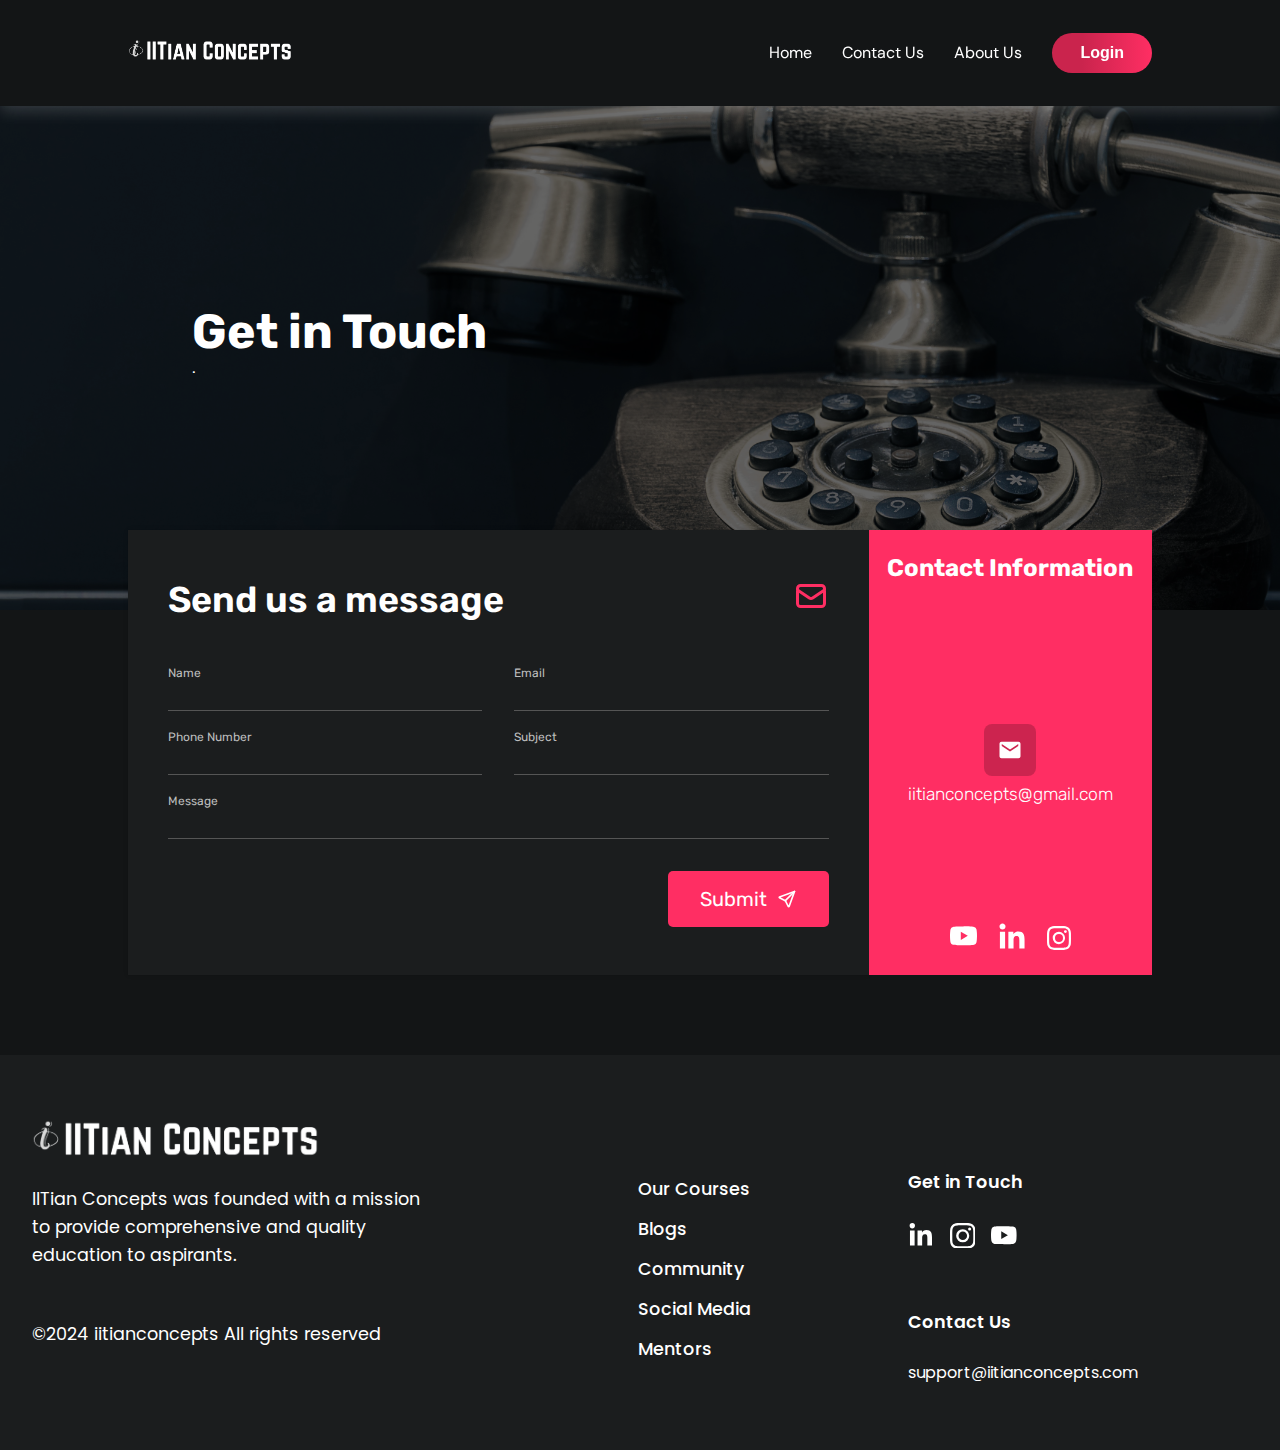
<file: pages/contact us/contact.html>
<!DOCTYPE html>
<html lang="en">
  <head>
    <meta charset="UTF-8" />
    <meta http-equiv="X-UA-Compatible" content="IE=edge" />
    <meta name="viewport" content="width=device-width, initial-scale=1.0" />
    <link
      rel="stylesheet"
      href="https://cdnjs.cloudflare.com/ajax/libs/font-awesome/6.4.0/css/all.min.css"
      integrity="sha512-iecdLmaskl7CVkqkXNQ/ZH/XLlvWZOJyj7Yy7tcenmpD1ypASozpmT/E0iPtmFIB46ZmdtAc9eNBvH0H/ZpiBw=="
      crossorigin="anonymous"
      referrerpolicy="no-referrer" />
    <title>Contact</title>
    <link rel="stylesheet" href="../../styles/universal.css" />
    <link rel="stylesheet" href="style.css" />
    <link rel="stylesheet" href="../../styles/navbar.css" />
    <link rel="stylesheet" href="../../styles/footer.css" />
    <link rel="stylesheet" href="../../styles/colors.css" />
  </head>
  <body class="dark">
    <header>
      <nav
        style="
          position: fixed;
          top: 0;
          width: 100%;
          background-color: var(--primary-bg);
        ">
        <div class="nav-bar">
          <li class="logo">
            <a href="../../index.html">
              <img
                id="topLogo"
                src="../../images/IITian.png"
                alt="CoderClas Main Logo" />
            </a>
          </li>

          
            <input type="checkbox" id="check" />
            <span class="menu font-sans">
              <li>
                <a class="text-white text-center" href="/index.html">Home</a>
              </li>
              <li><a class="text-white text-center" href="#">Contact Us</a></li>
              <li>
                <a
                  class="text-white text-center"
                  href="/pages/about us/about.html"
                  >About Us</a
                >
              </li>
              <li>
                <a href="../login/login.html" rel="noopener noreferrer">
                <button class="btn-design text-bold">Login</button></a>
              </li>
              <label for="check" class="close-menu">
                <i class="text-white fas fa-times"></i>
              </label>
            </span>
          </div>

          <label for="check" class="open-menu">
            <i class="text-white fas fa-bars"></i>
          </label>
        </div>
      </nav>
    </header>

    <div>
      <div class="contact-section">
        <div class="contact-bg">
          <div class="image"></div>
        </div>
        <div class="contact-title">
          <div>
            <h1>Get in Touch</h1>
            <p>.</p>
          </div>
        </div>
      </div>
    </div>

    <div
      class="contact-form-section"
      style="background-color: var(--primary-bg)">
      <div class="contact-form">
        <div class="form-title">
          <p class="send-title">Send us a message</p>
          <div>
            <svg
              style="color: var(--blog)"
              stroke="currentColor"
              fill="none"
              stroke-width="0"
              viewBox="0 0 24 24"
              height="1em"
              width="1em"
              xmlns="http://www.w3.org/2000/svg">
              <path
                stroke-linecap="round"
                stroke-linejoin="round"
                stroke-width="2"
                d="M3 8l7.89 5.26a2 2 0 002.22 0L21 8M5 19h14a2 2 0 002-2V7a2 2 0 00-2-2H5a2 2 0 00-2 2v10a2 2 0 002 2z"></path>
            </svg>
          </div>
        </div>

        <form class="form">
          <div class="first-contact-section">
            <div class="input-container">
              <input type="text" id="name" />
              <label for="name">Name</label>
            </div>
            <div class="input-container">
              <input type="text" id="email" />
              <label for="email">Email</label>
            </div>
            <div class="input-container">
              <input type="number" id="phone" />
              <label for="phone">Phone Number</label>
            </div>
            <div class="input-container">
              <input type="text" id="subject" />
              <label for="subject">Subject</label>
            </div>
          </div>

          <div class="input-container">
            <input type="text" id="message" />
            <label for="message">Message</label>
          </div>

          <div class="submit-btn">
            <a type="submit" href="#">
              Submit
              <svg
                stroke="currentColor"
                fill="none"
                stroke-width="2"
                viewBox="0 0 24 24"
                stroke-linecap="round"
                stroke-linejoin="round"
                height="1em"
                width="1em"
                xmlns="http://www.w3.org/2000/svg">
                <desc></desc>
                <path stroke="none" d="M0 0h24v24H0z" fill="none"></path>
                <line x1="10" y1="14" x2="21" y2="3"></line>
                <path
                  d="M21 3l-6.5 18a0.55 .55 0 0 1 -1 0l-3.5 -7l-7 -3.5a0.55 .55 0 0 1 0 -1l18 -6.5"></path>
              </svg>
            </a>
          </div>
        </form>
      </div>

      <div class="social-contact">
        <p>Contact Information</p>

        <div class="mail-content">
          <div class="mail-logo">
            <svg
              stroke="currentColor"
              fill="currentColor"
              stroke-width="0"
              viewBox="0 0 512 512"
              height="1em"
              width="1em"
              xmlns="http://www.w3.org/2000/svg">
              <path
                d="M437.332 80H74.668C51.199 80 32 99.198 32 122.667v266.666C32 412.802 51.199 432 74.668 432h362.664C460.801 432 480 412.802 480 389.333V122.667C480 99.198 460.801 80 437.332 80zM432 170.667L256 288 80 170.667V128l176 117.333L432 128v42.667z"></path>
            </svg>
          </div>

          <a href="mailto:iitianconcepts@gmail.com">iitianconcepts@gmail.com </a>
        </div>

        <div class="icons">
          <a target="_blank" href="https://www.youtube.com/@sanjaykumarshah_IITDelhi">
            <svg
              stroke="currentColor"
              fill="currentColor"
              stroke-width="0"
              viewBox="0 0 16 16"
              height=".9em"
              width=".9em"
              xmlns="http://www.w3.org/2000/svg">
              <path
                d="M8.051 1.999h.089c.822.003 4.987.033 6.11.335a2.01 2.01 0 0 1 1.415 1.42c.101.38.172.883.22 1.402l.01.104.022.26.008.104c.065.914.073 1.77.074 1.957v.075c-.001.194-.01 1.108-.082 2.06l-.008.105-.009.104c-.05.572-.124 1.14-.235 1.558a2.007 2.007 0 0 1-1.415 1.42c-1.16.312-5.569.334-6.18.335h-.142c-.309 0-1.587-.006-2.927-.052l-.17-.006-.087-.004-.171-.007-.171-.007c-1.11-.049-2.167-.128-2.654-.26a2.007 2.007 0 0 1-1.415-1.419c-.111-.417-.185-.986-.235-1.558L.09 9.82l-.008-.104A31.4 31.4 0 0 1 0 7.68v-.123c.002-.215.01-.958.064-1.778l.007-.103.003-.052.008-.104.022-.26.01-.104c.048-.519.119-1.023.22-1.402a2.007 2.007 0 0 1 1.415-1.42c.487-.13 1.544-.21 2.654-.26l.17-.007.172-.006.086-.003.171-.007A99.788 99.788 0 0 1 7.858 2h.193zM6.4 5.209v4.818l4.157-2.408L6.4 5.209z"></path>
            </svg>
          </a>
          <a target="_blank" href="https://www.linkedin.com">
            <svg
              stroke="currentColor"
              fill="currentColor"
              stroke-width="0"
              viewBox="0 0 24 24"
              height="1em"
              width="1em"
              xmlns="http://www.w3.org/2000/svg">
              <path
                fill-rule="evenodd"
                d="M22.0367422,22 L17.8848745,22 L17.8848745,15.5036305 C17.8848745,13.9543347 17.85863,11.9615082 15.7275829,11.9615082 C13.5676669,11.9615082 13.237862,13.6498994 13.237862,15.3925291 L13.237862,22 L9.0903683,22 L9.0903683,8.64071385 L13.0707725,8.64071385 L13.0707725,10.4673257 L13.1276354,10.4673257 C13.6813927,9.41667396 15.0356049,8.3091593 17.0555507,8.3091593 C21.2599073,8.3091593 22.0367422,11.0753215 22.0367422,14.6734319 L22.0367422,22 Z M4.40923804,6.81585163 C3.07514653,6.81585163 2,5.73720584 2,4.40748841 C2,3.07864579 3.07514653,2 4.40923804,2 C5.73720584,2 6.81585163,3.07864579 6.81585163,4.40748841 C6.81585163,5.73720584 5.73720584,6.81585163 4.40923804,6.81585163 L4.40923804,6.81585163 Z M6.48604672,22 L2.32980492,22 L2.32980492,8.64071385 L6.48604672,8.64071385 L6.48604672,22 Z"></path>
            </svg>
          </a>
          <a target="_blank" href="https://www.instagram.com">
            <svg
              xmlns="http://www.w3.org/2000/svg"
              width=".8em"
              height=".8em"
              fill="currentColor"
              viewBox="0 0 16 16">
              <path
                d="M8 0C5.829 0 5.556.01 4.703.048 3.85.088 3.269.222 2.76.42a3.917 3.917 0 0 0-1.417.923A3.927 3.927 0 0 0 .42 2.76C.222 3.268.087 3.85.048 4.7.01 5.555 0 5.827 0 8.001c0 2.172.01 2.444.048 3.297.04.852.174 1.433.372 1.942.205.526.478.972.923 1.417.444.445.89.719 1.416.923.51.198 1.09.333 1.942.372C5.555 15.99 5.827 16 8 16s2.444-.01 3.298-.048c.851-.04 1.434-.174 1.943-.372a3.916 3.916 0 0 0 1.416-.923c.445-.445.718-.891.923-1.417.197-.509.332-1.09.372-1.942C15.99 10.445 16 10.173 16 8s-.01-2.445-.048-3.299c-.04-.851-.175-1.433-.372-1.941a3.926 3.926 0 0 0-.923-1.417A3.911 3.911 0 0 0 13.24.42c-.51-.198-1.092-.333-1.943-.372C10.443.01 10.172 0 7.998 0h.003zm-.717 1.442h.718c2.136 0 2.389.007 3.232.046.78.035 1.204.166 1.486.275.373.145.64.319.92.599.28.28.453.546.598.92.11.281.24.705.275 1.485.039.843.047 1.096.047 3.231s-.008 2.389-.047 3.232c-.035.78-.166 1.203-.275 1.485a2.47 2.47 0 0 1-.599.919c-.28.28-.546.453-.92.598-.28.11-.704.24-1.485.276-.843.038-1.096.047-3.232.047s-2.39-.009-3.233-.047c-.78-.036-1.203-.166-1.485-.276a2.478 2.478 0 0 1-.92-.598 2.48 2.48 0 0 1-.6-.92c-.109-.281-.24-.705-.275-1.485-.038-.843-.046-1.096-.046-3.233 0-2.136.008-2.388.046-3.231.036-.78.166-1.204.276-1.486.145-.373.319-.64.599-.92.28-.28.546-.453.92-.598.282-.11.705-.24 1.485-.276.738-.034 1.024-.044 2.515-.045v.002zm4.988 1.328a.96.96 0 1 0 0 1.92.96.96 0 0 0 0-1.92zm-4.27 1.122a4.109 4.109 0 1 0 0 8.217 4.109 4.109 0 0 0 0-8.217zm0 1.441a2.667 2.667 0 1 1 0 5.334 2.667 2.667 0 0 1 0-5.334z"
                fill="white"></path>
            </svg>
          </a>
          
        </div>
      </div>
    </div>

    <footer>
      <div class="super-container font-poppin">
        <div class="components-outer-container">
          <div class="footer-container">
            <div class="first">
              <div class="top">
                <img id="footerLogo" src="../../images/IITian.png" alt="" />
              </div>
              <div class="bottom">
                <p class="text-white">
                  IITian Concepts was founded with a mission to provide comprehensive and quality education to aspirants.
                </p>
                <p class="copyright">©2024 iitianconcepts All rights reserved</p>
              </div>
            </div>
            <div class="second">
              <ul>
                <li>
                  <a href="/#courses" class="footer-nav">Our Courses</a>
                </li>
                <li>
                  <a href="/#blogs" class="footer-nav">Blogs</a>
                </li>
                <li>
                  <a
                    href="https://www.youtube.com/@coderclas"
                    target="_blank"
                    class="footer-nav"
                    >Community</a
                  >
                </li>
                <li>
                  <a href="/#social" class="footer-nav">Social Media</a>
                </li>
                <li>
                  <a href="/#instructor" class="footer-nav">Mentors</a>
                </li>
              </ul>
            </div>
            <div class="third">
              <div class="top">
                <p class="text-white">Get in Touch</p>
                <div class="social-icons">
                  <a
                    class="text-white"
                    href="https://www.linkedin.com/in/illunise"
                    target="_blank"
                    rel="noreferrer">
                    <svg
                      stroke="currentColor"
                      fill="currentColor"
                      stroke-width="0"
                      viewBox="0 0 448 512"
                      height="1em"
                      width="1em"
                      xmlns="http://www.w3.org/2000/svg">
                      <path
                        d="M100.28 448H7.4V148.9h92.88zM53.79 108.1C24.09 108.1 0 83.5 0 53.8a53.79 53.79 0 0 1 107.58 0c0 29.7-24.1 54.3-53.79 54.3zM447.9 448h-92.68V302.4c0-34.7-.7-79.2-48.29-79.2-48.29 0-55.69 37.7-55.69 76.7V448h-92.78V148.9h89.08v40.8h1.3c12.4-23.5 42.69-48.3 87.88-48.3 94 0 111.28 61.9 111.28 142.3V448z"></path></svg></a>
                  <a
                    class="text-white"
                    href="https://www.instagram.com/coderclas/"
                    target="_blank"
                    rel="noreferrer"
                    ><svg
                      stroke="currentColor"
                      fill="currentColor"
                      stroke-width="0"
                      viewBox="0 0 16 16"
                      height="1em"
                      width="1em"
                      xmlns="http://www.w3.org/2000/svg">
                      <path
                        d="M8 0C5.829 0 5.556.01 4.703.048 3.85.088 3.269.222 2.76.42a3.917 3.917 0 0 0-1.417.923A3.927 3.927 0 0 0 .42 2.76C.222 3.268.087 3.85.048 4.7.01 5.555 0 5.827 0 8.001c0 2.172.01 2.444.048 3.297.04.852.174 1.433.372 1.942.205.526.478.972.923 1.417.444.445.89.719 1.416.923.51.198 1.09.333 1.942.372C5.555 15.99 5.827 16 8 16s2.444-.01 3.298-.048c.851-.04 1.434-.174 1.943-.372a3.916 3.916 0 0 0 1.416-.923c.445-.445.718-.891.923-1.417.197-.509.332-1.09.372-1.942C15.99 10.445 16 10.173 16 8s-.01-2.445-.048-3.299c-.04-.851-.175-1.433-.372-1.941a3.926 3.926 0 0 0-.923-1.417A3.911 3.911 0 0 0 13.24.42c-.51-.198-1.092-.333-1.943-.372C10.443.01 10.172 0 7.998 0h.003zm-.717 1.442h.718c2.136 0 2.389.007 3.232.046.78.035 1.204.166 1.486.275.373.145.64.319.92.599.28.28.453.546.598.92.11.281.24.705.275 1.485.039.843.047 1.096.047 3.231s-.008 2.389-.047 3.232c-.035.78-.166 1.203-.275 1.485a2.47 2.47 0 0 1-.599.919c-.28.28-.546.453-.92.598-.28.11-.704.24-1.485.276-.843.038-1.096.047-3.232.047s-2.39-.009-3.233-.047c-.78-.036-1.203-.166-1.485-.276a2.478 2.478 0 0 1-.92-.598 2.48 2.48 0 0 1-.6-.92c-.109-.281-.24-.705-.275-1.485-.038-.843-.046-1.096-.046-3.233 0-2.136.008-2.388.046-3.231.036-.78.166-1.204.276-1.486.145-.373.319-.64.599-.92.28-.28.546-.453.92-.598.282-.11.705-.24 1.485-.276.738-.034 1.024-.044 2.515-.045v.002zm4.988 1.328a.96.96 0 1 0 0 1.92.96.96 0 0 0 0-1.92zm-4.27 1.122a4.109 4.109 0 1 0 0 8.217 4.109 4.109 0 0 0 0-8.217zm0 1.441a2.667 2.667 0 1 1 0 5.334 2.667 2.667 0 0 1 0-5.334z"></path></svg></a>
                  <a
                    class="text-white"
                    href="https://www.youtube.com/@coderclas"
                    target="_blank"
                    rel="noreferrer">
                    <svg
                      stroke="currentColor"
                      fill="currentColor"
                      stroke-width="0"
                      viewBox="0 0 16 16"
                      height="1em"
                      width="1em"
                      xmlns="http://www.w3.org/2000/svg">
                      <path
                        d="M8.051 1.999h.089c.822.003 4.987.033 6.11.335a2.01 2.01 0 0 1 1.415 1.42c.101.38.172.883.22 1.402l.01.104.022.26.008.104c.065.914.073 1.77.074 1.957v.075c-.001.194-.01 1.108-.082 2.06l-.008.105-.009.104c-.05.572-.124 1.14-.235 1.558a2.007 2.007 0 0 1-1.415 1.42c-1.16.312-5.569.334-6.18.335h-.142c-.309 0-1.587-.006-2.927-.052l-.17-.006-.087-.004-.171-.007-.171-.007c-1.11-.049-2.167-.128-2.654-.26a2.007 2.007 0 0 1-1.415-1.419c-.111-.417-.185-.986-.235-1.558L.09 9.82l-.008-.104A31.4 31.4 0 0 1 0 7.68v-.123c.002-.215.01-.958.064-1.778l.007-.103.003-.052.008-.104.022-.26.01-.104c.048-.519.119-1.023.22-1.402a2.007 2.007 0 0 1 1.415-1.42c.487-.13 1.544-.21 2.654-.26l.17-.007.172-.006.086-.003.171-.007A99.788 99.788 0 0 1 7.858 2h.193zM6.4 5.209v4.818l4.157-2.408L6.4 5.209z"></path></svg></a>
                </div>
              </div>
              <div class="bottom">
                <p class="text-white">Contact Us</p>
                <a href="mailto:support@iitianconcepts" class="text-white">support@iitianconcepts.com</a>
              </div>
            </div>
          </div>
        </div>
      </div>
    </footer>

    <script src="../script.js"></script>
  </body>
</html>
</file>
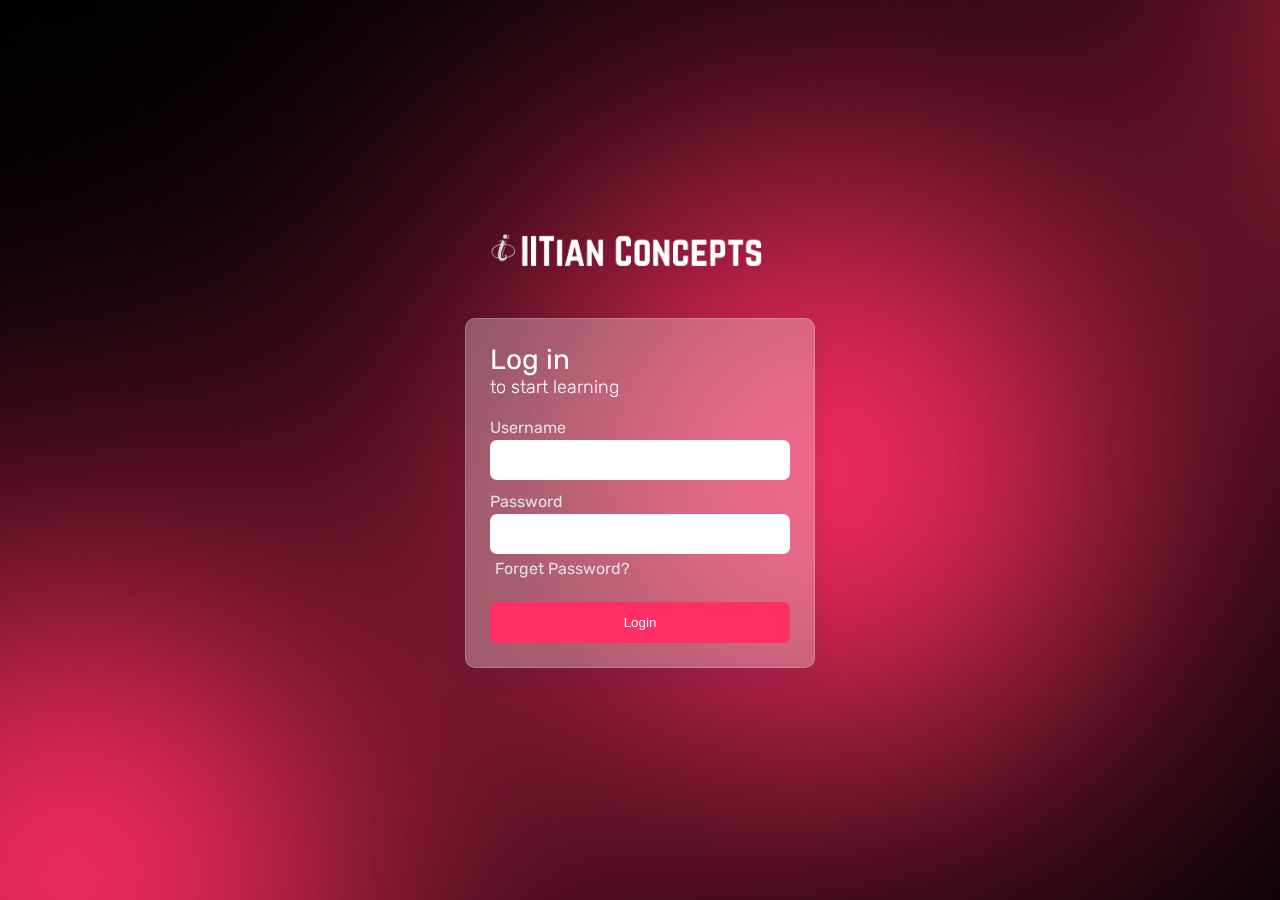
<file: pages/login/login.html>
<!DOCTYPE html>
<html lang="en">
<head>
    <meta charset="UTF-8">
    <meta http-equiv="X-UA-Compatible" content="IE=edge">
    <meta name="viewport" content="width=device-width, initial-scale=1.0">
    <title>Login - IItian Concepts</title>
    <link rel="stylesheet" href="../../styles/universal.css" />
    <link rel="stylesheet" href="../../styles/navbar.css" />
    <link rel="stylesheet" href="style.css" />
    <link rel="stylesheet" href="../../styles/footer.css" />
    <link rel="stylesheet" href="../../styles/colors.css" />
</head>
<body class="dark">

    <div class="login-section">
        <img class="logo" src="../../images/IITian.png" alt="IItian Concepts Logo">
        <div class="login-box">
            <p class="login-title">Log in</p>
            <p class="login-subtitle">to start learning</p>
            <form method="POST" class="form" action="#">
                <label for="username">Username</label>
                <input type="text" name="userame" id="username">

                <label for="password">Password</label>
                <input type="password" name="password" id="password">
                <a class="forget" href="#">Forget Password?</a>

                <input id="submit" type="submit" value="Login">
            </form>
        </div>
    </div>
    
    <script src="../script.js"></script>
</body>
</html>
</file>
<file: styles/universal.css>
@import url("https://fonts.googleapis.com/css2?family=DM+Sans:ital,wght@0,400;0,500;0,700;1,400;1,500;1,700&display=swap");
@import url("https://fonts.googleapis.com/css2?family=Poppins:ital,wght@0,100;0,200;0,300;0,400;0,500;0,600;0,700;0,800;0,900;1,100;1,200;1,300;1,400;1,500;1,600;1,700;1,800;1,900&display=swap");
@import url("https://fonts.googleapis.com/css2?family=Rubik:ital,wght@0,300;0,400;0,500;0,600;0,700;0,800;0,900;1,300;1,400;1,500;1,600;1,700;1,800;1,900&display=swap");

* {
  scroll-behavior: smooth;
  list-style: none;
}

body {
  background-color: var(--primary-bg);
  margin: 0;
  padding: 0;
  transition: all 0.2s ease;
}

a {
  text-decoration: none;
}

.font-sans {
  font-family: "DM Sans", sans-serif;
}

.font-poppin {
  font-family: "Poppins", sans-serif;
}

.text-bold {
  font-weight: 700;
}

.text-white {
  color: var(--primary-color);
}

.text-center {
  text-align: center;
}

.bg-dark {
  background-color: var(--main-bg);
}

.bg-dark-light {
  background-color: var(--dark-light-bg);
}

.d-flex {
  display: flex;
  flex-direction: row;
}

.margin-0 {
  margin: 0;
}
</file>
<file: pages/contact us/style.css>
.contact-form-section {
    transform: translateY(-80px);
  }
  
  .contact-section {
    position: relative;
    margin-top: 70px;
  }
  
  .contact-bg {
    background-color: rgb(0, 0, 0, 1);
  }
  
  .image {
    background-image: url(../../images/contact_bg.jpg);
    height: 60vh;
    opacity: 0.4;
    background-size: cover;
    background-position: center center;
  }
  
  .contact-bg h1 {
    z-index: 999;
    color: var(--primary-color);
    margin: auto;
  }
  
  .contact-title {
    position: absolute;
    top: 0;
    font-family: "Rubik", sans-serif;
    color: #fff;
  }
  
  .form-title {
    margin-bottom: 3.5rem;
  }
  
  .contact-title h1 {
    margin: 0;
    font-size: 3rem;
  }
  
  .contact-title p {
    margin: 0;
    font-size: 0.9rem;
  }
  
  .contact-form-section {
    width: 80%;
    max-width: 1300px;
    margin: auto;
  }
  
  .first-contact-section {
    margin-bottom: 2rem;
  }
  
  .contact-form {
    background-color: var(--secondary-bg);
    color: var(--primary-color);
    padding: 3rem 2.5rem;
    font-family: "Rubik", sans-serif;
    box-shadow: rgb(0, 0, 0, 0.1) 0px 0px 5px 0px,
      rgba(0, 0, 0, 0.1) 0px 0px 1px 0px;
  }
  
  .send-title {
    font-weight: 600;
    margin: 0;
  }
  
  .input-container {
    position: relative;
  }
  
  .input-container label {
    position: absolute;
    top: -13px;
    left: 0px;
    font-size: 12px;
    color: var(--acsent-color);
    transition: all 0.5s ease-in-out;
  }
  
  .input-container input {
    border: 0;
    border-bottom: 1px solid #555;
    background: transparent;
    width: 100%;
    padding: 8px 0 5px 0;
    font-size: 16px;
    color: var(--primary-color);
  }
  
  .submit-btn {
    margin-top: 2rem;
  }
  
  .submit-btn a {
    color: #fff;
    background: var(--blog);
    float: right;
    vertical-align: middle;
    display: flex;
    align-items: center;
    transition: all 0.4s ease;
  }
  
  .submit-btn a:hover {
    background-color: var(--blog-secondary);
  }
  
  .social-contact {
    background-color: var(--blog);
    text-align: center;
    display: flex;
    flex-direction: column;
    color: #fff;
    gap: 2rem;
    font-family: "Rubik", sans-serif;
  }
  
  .social-contact p {
    font-weight: 700;
    font-size: 1.5rem;
  }
  
  .mail-content {
    place-content: center;
    place-self: center;
    display: grid;
    margin: auto;
    display: flex;
    flex-direction: column;
    align-items: center;
    gap: 0.5rem;
  }
  
  .mail-content a {
    color: #fff;
    font-size: 1.1rem;
    font-weight: 300;
  }
  
  .mail-logo {
    place-content: center;
    border-radius: 0.5rem;
    width: 52px;
    height: 52px;
    font-size: 1.5rem;
    display: grid;
    background-color: rgb(0, 0, 0, 0.2);
  }
  
  .mail-logo svg {
    place-content: center;
    text-align: center;
  }
  
  .icons {
    display: flex;
    justify-content: center;
    font-size: 1.875rem;
    gap: 1.25rem;
    align-items: center;
    margin-bottom: 1rem;
  }
  
  .icons a {
    color: #fff;
  }
  
  @media only screen and (min-width: 900px) {
    /* For Desktop */
  
    .contact-form-section {
      display: flex;
    }
  
    .contact-form {
      width: 70%;
    }
  
    .contact-title {
      display: flex;
      height: 100%;
      margin-left: 15%;
      align-items: center;
    }
  
    .form-title {
      font-size: 2.25rem;
    }
  
    .form-title {
      display: flex;
      justify-content: space-between;
      text-align: center;
    }
  
    .first-contact-section {
      gap: 2rem;
      display: grid;
      grid-template-columns: repeat(2, 1fr);
    }
  
    .submit-btn a {
      color: #fff;
      border-radius: 5px;
      padding: 1rem 2rem;
      background: var(--blog);
      float: right;
      font-size: 1.25rem;
      vertical-align: middle;
      display: flex;
      align-items: center;
      transition: all 0.4s ease;
    }
  
    .submit-btn a:hover {
      background-color: var(--blog-secondary);
    }
  
    .submit-btn a svg {
      margin-left: 0.6rem;
    }
  
    .social-contact {
      width: 30%;
      background-color: var(--blog);
    }
  }
  
  @media only screen and (max-width: 900px) {
    .contact-form-section {
      display: flex;
      flex-direction: column;
    }
  
    .contact-title {
      text-align: center;
      display: flex;
      width: 100%;
      height: 100%;
      justify-content: center;
      align-items: center;
    }
  
    .form-title {
      font-size: 1.5rem;
      text-align: center;
    }
  
    .first-contact-section {
      gap: 2rem;
      display: grid;
      grid-template-columns: repeat(1, 1fr);
    }
  
    .submit-btn {
      display: flex;
      flex-direction: column;
      justify-content: center;
      align-items: center;
    }
  
    .submit-btn a {
      color: #fff;
      border-radius: 5px;
      padding: 1rem 2rem;
      background: var(--blog);
      float: right;
      font-size: 1.25rem;
      vertical-align: middle;
      display: flex;
      align-items: center;
      transition: all 0.4s ease;
    }
  
    .submit-btn a:hover {
      background-color: var(--blog-secondary);
    }
  
    .submit-btn a svg {
      margin-left: 0.6rem;
    }
  
    .social-contact {
      padding: 2rem 1.25rem;
      height: 440px;
    }
  }
</file>
<file: styles/navbar.css>
.nav-bar {
  display: flex;
  justify-content: space-between;
  align-items: center;
  list-style: none;
  position: relative;
  padding: 12px 20px;
}

nav {
  background-color: transparent;
  backdrop-filter: blur(10px);
  z-index: 999;
  box-shadow: var(--navbar-shadow) 0px 5px 15px 0px;
}

.logo img {
  width: 180px;
}
.menu {
  display: flex;
}
.menu li {
  padding-left: 30px;
}
.menu li a {
  display: inline-block;
  text-decoration: none;
  transition: 0.15s ease-in-out;
  position: relative;
}

.menu li a::after {
  content: "";
  position: absolute;
  bottom: 0;
  left: 0;
  width: 0;
  height: 1px;
  background-color: var(--light-white);
  transition: 0.15s ease-in-out;
}
.menu li a:hover:after {
  width: 100%;
}
.open-menu,
.close-menu {
  position: absolute;
  cursor: pointer;
  font-size: 1.5rem;
  display: none;
}
.open-menu {
  top: 50%;
  right: 20px;
  transform: translateY(-50%);
}
.close-menu {
  top: 20px;
  right: 20px;
}

#check {
  display: none;
}

.btn-design {
  background: rgb(190, 32, 72);
  background: linear-gradient(
    90deg,
    var(--blog-secondary) 30%,
    var(--blog) 100%
  );
  border-radius: 99px;
  box-sizing: border-box;
  cursor: pointer;

  line-height: 24px;
  opacity: 1;
  color: #ffffff;
  outline: 0 solid transparent;
  user-select: none;
  -webkit-user-select: none;
  touch-action: manipulation;
  width: fit-content;
  word-break: break-word;
  border: 0;
}

/* Theme Change Toggle */

.wrapper {
  margin: auto;
}

#hide_checkbox {
  opacity: 0;
  height: 0;
  width: 0;
}

.toggle {
  position: relative;
  cursor: pointer;
  display: inline-block;
  width: 60px;
  height: 30px;
  background: #211042;
  border-radius: 50px;
  transition: 500ms;
  overflow: hidden;
}

.toggle-button {
  position: absolute;
  display: inline-block;
  top: 2px;
  left: 2px;
  width: 26px;
  height: 26px;
  border-radius: 50%;
  background: #faeaf1;
  overflow: hidden;
  box-shadow: 0 0 35px 4px rgba(255, 255, 255);
  transition: all 500ms ease-out;
}

.crater {
  position: absolute;
  display: inline-block;
  background: #faeaf1;
  border-radius: 50%;
  transition: 500ms;
}

.crater-1 {
  background: #fffff9;
  width: 26px;
  height: 26px;
  left: 4px;
  bottom: 3px;
}

.crater-2 {
  width: 7px;
  height: 7px;
  top: -2px;
  left: 12px;
}

.crater-3 {
  width: 6px;
  height: 6px;
  top: 5px;
  right: -2px;
}

.crater-4 {
  width: 5px;
  height: 5px;
  top: 12px;
  left: 15px;
}

.crater-5 {
  width: 3px;
  height: 3px;
  top: 7px;
  left: 7px;
}

.crater-6 {
  width: 10px;
  height: 10px;
  top: 15px;
  left: 4px;
}

.crater-7 {
  width: 12px;
  height: 12px;
  bottom: -4px;
  left: 5px;
}

.star {
  position: absolute;
  display: inline-block;
  border-radius: 50%;
  background: #fff;
  box-shadow: 1px 0 2px 2px rgba(255, 255, 255);
}

.star-1 {
  width: 3px;
  height: 3px;
  right: 19px;
  bottom: 23px;
}

.star-2 {
  width: 1px;
  height: 1px;
  right: 30px;
  top: 29px;
}

.star-3 {
  width: 1px;
  height: 1px;
  right: 5px;
  bottom: 15px;
}

.star-4 {
  width: 1px;
  height: 1px;
  right: 35px;
  bottom: 33px;
}

.star-5 {
  width: 4px;
  height: 4px;
  right: 10px;
  bottom: 35px;
}

.star-6,
.star-7,
.star-8 {
  width: 10px;
  height: 2px;
  border-radius: 2px;
  transform: rotate(-45deg);
  box-shadow: 5px 0px 4px 1px #fff;
  animation-name: travel;
  animation-duration: 1.5s;
  animation-timing-function: ease-out;
  animation-iteration-count: infinite;
}

.star-6 {
  right: 22px;
  bottom: 25px;
  animation-delay: -2s;
}

.star-7 {
  right: 11px;
  bottom: 18px;
}

.star-8 {
  right: 33px;
  top: 10px;
  animation-delay: -4s;
}

@keyframes travel {
  0% {
    transform: rotate(-45deg) translateX(70px);
  }

  50% {
    transform: rotate(-45deg) translateX(-20px);
    box-shadow: 5px 0px 6px 1px #fff;
  }

  100% {
    transform: rotate(-45deg) translateX(-30px);
    width: 2px;
    height: 2px;
    opacity: 0;
    box-shadow: none;
  }
}

#hide_checkbox:checked + .toggle {
  background: #24d7f7;
}

#hide_checkbox:checked + .toggle .toggle-button {
  background: #f7ffff;
  transform: translateX(32px);
  box-shadow: 0 0 35px 5px rgba(255, 255, 255);
}

#hide_checkbox:checked + .toggle .toggle-button .crater {
  transform: rotate(-45deg) translateX(70px);
}

#hide_checkbox:checked + .toggle .star {
  animation: move 2s infinite;
  transform: none;
  box-shadow: none;
}

#hide_checkbox:checked + .toggle .star-1 {
  width: 21px;
  height: 6px;
  border-radius: 10px;
  background: #fff;
  left: 7px;
  top: 22px;
  box-shadow: none;
}

#hide_checkbox:checked + .toggle .star-2 {
  width: 9px;
  height: 9px;
  background: #fff;
  left: 10px;
  top: 19px;
  box-shadow: -1px 0 2px 0 rgba(0, 0, 0, 0.1);
}

#hide_checkbox:checked + .toggle .star-3 {
  width: 11px;
  height: 11px;
  background: #fff;
  left: 16px;
  top: 17px;
  box-shadow: -1px 0 2px 0 rgba(0, 0, 0, 0.1);
}

#hide_checkbox:checked + .toggle .star-4 {
  width: 9px;
  height: 9px;
  background: #fff;
  left: 23px;
  top: 19px;
  box-shadow: -1px 0 2px 0 rgba(0, 0, 0, 0.1);
}

#hide_checkbox:checked + .toggle .star-5 {
  width: 15px;
  height: 6px;
  border-radius: 15px;
  background: #fff;
  left: 13px;
  bottom: 23px;
  box-shadow: none;
}

#hide_checkbox:checked + .toggle .star-6 {
  width: 7px;
  height: 7px;
  background: #fff;
  border-radius: 50%;
  left: 16px;
  bottom: 23px;
  box-shadow: -1px 0 2px 0 rgba(0, 0, 0, 0.1);
}

#hide_checkbox:checked + .toggle .star-7 {
  width: 8px;
  height: 8px;
  background: #fff;
  border-radius: 50%;
  left: 19px;
  bottom: 23px;
  box-shadow: -1px 0 2px 0 rgba(0, 0, 0, 0.1);
}

#hide_checkbox:checked + .toggle .star-8 {
  width: 7px;
  height: 7px;
  background: #fff;
  border-radius: 50%;
  left: 23px;
  top: 0px;
  box-shadow: -1px 0 2px 0 rgba(0, 0, 0, 0.1);
}

@keyframes move {
  0% {
    transform: none;
  }

  25% {
    transform: translateX(2px);
  }

  100% {
    transform: translateX(-2px);
  }
}

.wrapper p {
  text-align: center;
  letter-spacing: 15px;
  background: #34495e;
  color: #fff;
}

p.morning {
  background: #e67e22;
}

/* Theme Change Toogle Ended */

@media only screen and (min-width: 900px) {
  /* For Desktop */
  .menu {
    line-height: 80px;
  }

  .btn-design {
    font-size: 16px;
    padding: 8px 28px;
  }

  .nav-bar {
    padding: 1% 10%;
  }
}

@media only screen and (max-width: 900px) {
  /* For Mobile */
  .menu {
    flex-direction: column;
    align-items: center;
    width: 80%;
    height: 100vh;
    position: fixed;
    top: 0px;
    right: -100%;
    z-index: 100;
    background-color: var(--blog);
    transition: all 0.2s ease-in-out;
  }
  .menu li {
    margin-top: 40px;
  }
  .menu li a {
    padding: 10px;
  }

  .btn-design {
    font-size: 16px;
    padding: 8px 28px;
  }

  .wrapper {
    margin: 0px 25px 0px 0px;
  }

  .open-menu,
  .close-menu {
    display: block;
  }
  #check:checked ~ .menu {
    right: 0;
  }
}
</file>
<file: styles/footer.css>
.super-container {
  align-items: center;
  background: var(--dark-light-bg);
  display: flex;
  flex-direction: column;
  justify-content: center;
  padding: 2rem 0;
  width: 100%;
}

.super-container {
  background-color: var(--secondary-bg);
}

.components-outer-container {
  margin: auto;
  max-width: 1500px;
}

.footer-container {
  display: flex;
  grid-template-columns: repeat(3, 1fr);
  justify-content: space-around;
  overflow-x: hidden !important;
  width: 100%;
}

.footer-container .first {
  color: var(--primary-color);
  display: flex;
  flex-direction: column;
  font-size: 1.1rem;
  line-height: 28px;
  padding: 2rem;
  width: 36%;
}

.footer-container img {
  height: 40px;
}

.footer-container .first .bottom {
  display: flex;
  flex-direction: column;
  gap: 1rem;
}

.footer-container .second {
  align-items: center;
  display: flex;
  flex-direction: column;
  font-size: 1.1rem;
  font-weight: 500;
  line-height: 40px;
  margin-top: 2rem;
  padding: 2rem;
  width: 30%;
}

.footer-container a {
  color: var(--primary-color);
  transition: all 0.3s ease;
}

.footer-container .third {
  color: var(--);
  display: flex;
  flex-direction: column;
  gap: 2rem;
  margin-top: 2rem;
  padding: 2rem;
  width: 30%;
}

.footer-container .third .top {
  display: flex;
  flex-direction: column;
  gap: 0.5rem;
}

.footer-container .third p {
  font-size: 1.1rem;
  font-weight: 600;
}

.footer-container .third .top .social-icons {
  display: flex;
  gap: 1rem;
}

.footer-container .third .top .social-icons a {
  font-size: 1.6rem;
  font-weight: 600;
}

.footer-container .third .bottom {
  display: flex;
  flex-direction: column;
  gap: 0.5rem;
}

.footer-container .third p {
  font-size: 1.1rem;
  font-weight: 600;
}

.footer-container a {
  color: var(--primary-color);
  transition: all 0.3s ease;
}

@media only screen and (max-width: 900px) {
  .footer-container {
    display: flex;
    flex-direction: column;
    margin: 0;
  }

  .footer-container .first {
    margin: 0;
    width: 90%;
  }

  .footer-container .first {
    width: 80%;
  }

  .footer-container img {
    width: 250px;
    height: auto;
  }

  .copyright {
    margin: 0;
  }

  .footer-container .second,
  .footer-container .third {
    align-items: flex-start;
    margin: 0;
    width: 90%;
  }
}
</file>
<file: styles/colors.css>
:root .light {
  --primary-bg: #ffffff;
  --secondary-bg: #f5f5f5;
  --primary-color: #000;
  --secondary-color: #fff;
  --blog: #ff2e63;
  --blog-secondary: #ca244d;
  --acsent-color: rgb(136, 136, 136);
  --navbar-shadow: rgba(0, 0, 0, 0.17);
  --navbar-shadow-invert: rgba(0, 0, 0, 0.17);
}

:root .dark {
  --primary-bg: #131516;
  --secondary-bg: #1b1d1e;
  --primary-color: #fff;
  --secondary-color: #000;
  --blog: #ff2e63;
  --blog-secondary: #ca244d;
  --acsent-color: rgb(189, 189, 189);
  --navbar-shadow: rgba(255, 255, 255, 0.17);
}
</file>
<file: pages/login/style.css>
* {
  margin: 0;
  padding: 0;
}

body {
  background-image: url(../../images/login_bg.png);
  background-repeat: no-repeat;
  background-size: cover;
  font-family: "Rubik", sans-serif;
}

.login-section {
  display: flex;
  justify-content: center;
  align-items: center;
  flex-direction: column;
}

.login-box {
  border-radius: 12px;
  padding: 1.5rem;
  width: 300px;
  background: rgba(255, 255, 255, 0.3);
  box-shadow: 0 8px 20px 0 rgba(31, 38, 135, 0.12);
  backdrop-filter: blur(8.5px);
  -webkit-backdrop-filter: blur(8.5px);
  border-radius: 10px;
  border: 1px solid rgba(255, 255, 255, 0.18);
}

.logo {
  width: 300px;
  margin-bottom: 48px;
}

.form {
  display: flex;
  flex-direction: column;
  margin-top: 1.2rem;
}

.login-section {
  height: 100vh;
}

.login-title {
  text-align: left;
  font-size: 28px;
  color: white;
}

.login-subtitle {
  text-align: left;
  font-size: 18px;
  font-weight: 300;
  color: white;
}

label {
  color: #E0E0E0;
  margin-bottom: .2rem;
}

input {
  /* line-height: 1.7rem; */
  padding: .8rem;
  border-radius: 7px;
  border: none;
}

#username {
  margin-bottom: .7rem;
}

#submit {
  cursor: pointer;
  margin-top: 1.5rem;
  color: white;
  background-color: var(--blog);
  transition-duration: .6s;
}

#submit:hover {
  background-color: var(--blog-secondary);
  transform: scale(1.01);
}

.forget {
  font-size: 16px;
  margin-top: .3rem;
  margin-left: .3rem;
  color: #E0E0E0;
}

.forget:hover {
  color: black;
  transition-duration: .4s;
}

@media only screen and (max-width: 900px) {
  /* For Phone */
}
</file>
